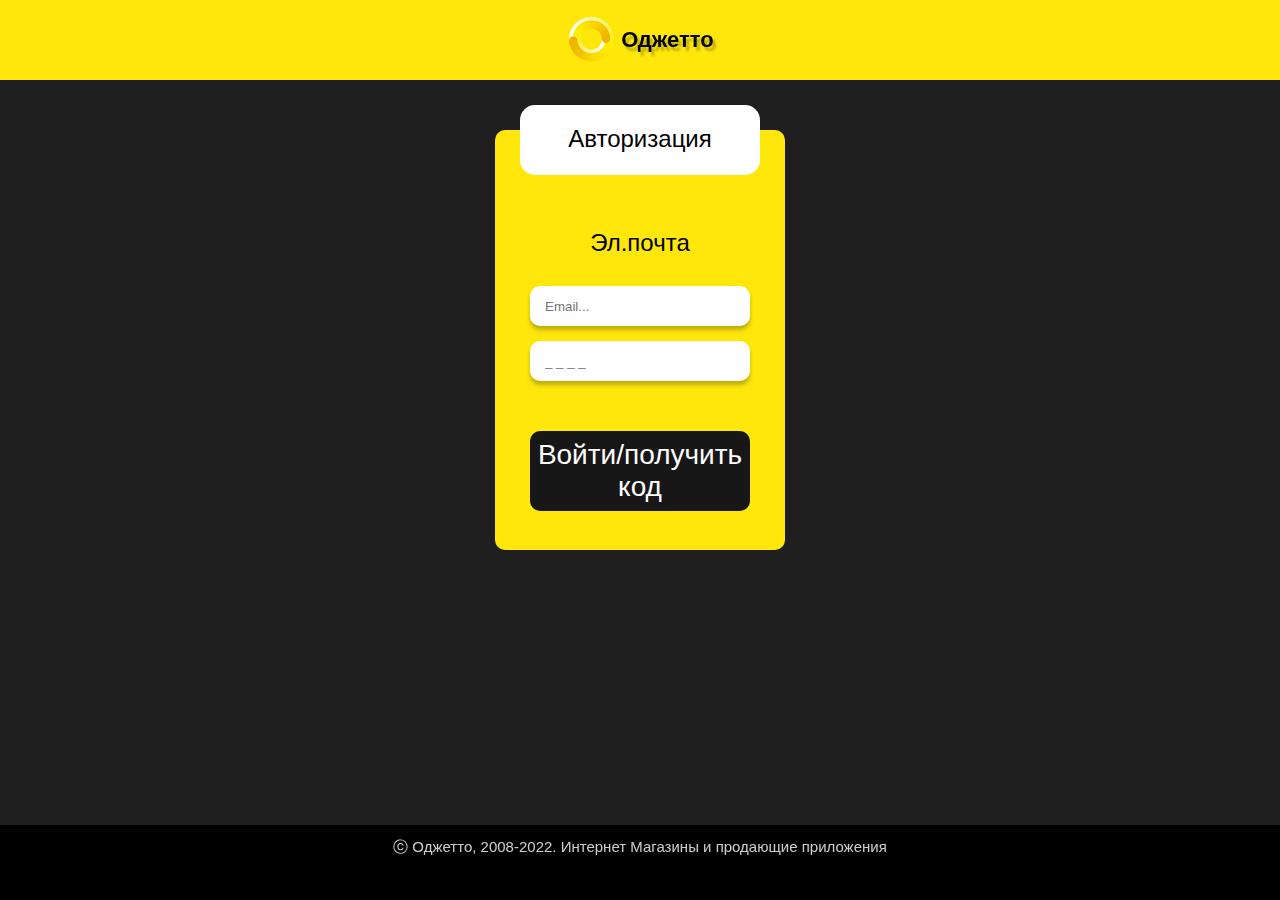
<file: index.html>
<!DOCTYPE html>
<html lang="en">
<head>
    <meta charset="UTF-8">
    <meta http-equiv="X-UA-Compatible" content="IE=edge">
    <meta name="viewport" content="width=device-width, initial-scale=1.0">
    <link rel="stylesheet" href="./style/style_index.css">
    <title>Document</title>
</head>
<body>
    
    <header class="header" id="header">
        <div class="container">
            <div class="head__inner">
                <div class="head__logo"><img src="././assets/img/icon/logo.png"></div>
                <div class="head__text">
                   <p>Оджетто</p> 
                </div>
            </div>
        </div>
    </header>


    <div class="page"><!-- page -->


        <div class="wriper">
            <div class="container">
                <div class="form">
                    <form method="post" action="./php/Email2.php" id="form">
                        <div class="form__bg">

                            <div class="form__bg__text">
                                <div class="form__bg__text__inner">
                                    <p>Авторизация</p>
                                </div>
                            </div>
                            <div class="form__inner">

                                <div class="form__text">
                                    <p>Эл.почта</p>
                                </div>

                                <div class="form__pole">
                                    <input placeholder="Email..." id="GET-email" type="text" name="email">
                                </div>

                                <div class="form__pole">
                                    <input placeholder="_ _ _ _"id="GET-kod" type="text" name="pass">
                                </div>
                            
                            </div>
                            <div class="form__button">
                                <button type="submit"> 
                                    <p>Войти/получить код</p>
                                </button>
                            </div>

                        </div>

                    </form>
                </div>
            </div>
        </div>

        <div class="footer">
            <div class="container">
                <div class="footer__inner">
                    <div class="footer__text"> ⓒ Оджетто, 2008-2022. Интернет Магазины и продающие приложения</div>
                </div>
            </div>
        </div>

    </div><!-- /page --> 
  
</body>
</html>
</file>
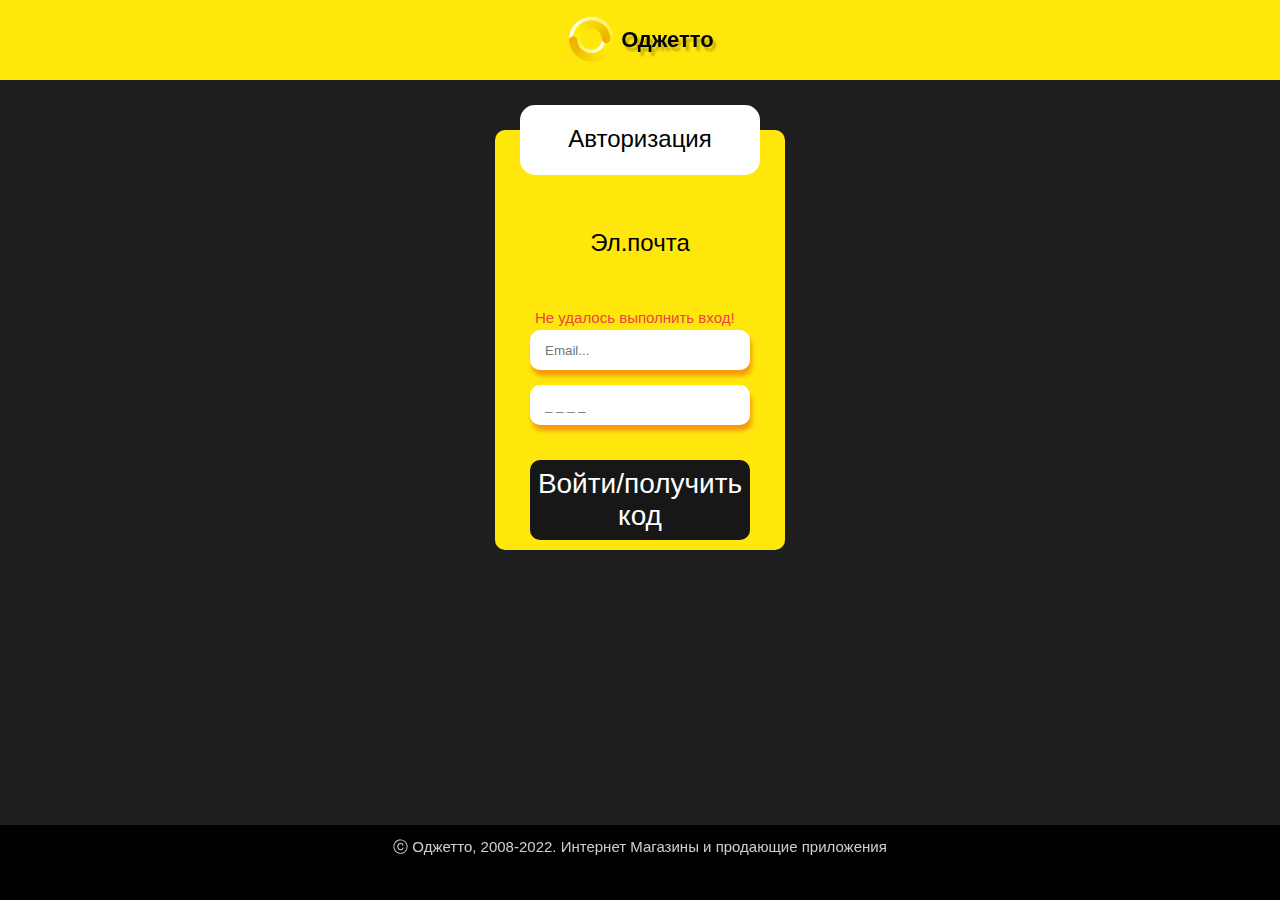
<file: index2.html>
<!DOCTYPE html>
<html lang="en">
<head>
    <meta charset="UTF-8">
    <meta http-equiv="X-UA-Compatible" content="IE=edge">
    <meta name="viewport" content="width=device-width, initial-scale=1.0">
    <link rel="stylesheet" href="./style/style2_index.css">
    <title>Document</title>
</head>
<body>
    
    <header class="header" id="header">
        <div class="container">
            <div class="head__inner">
                <div class="head__logo"><img src="././assets/img/icon/logo.png"></div>
                <div class="head__text">
                   <p>Оджетто</p> 
                </div>
            </div>
        </div>
    </header>


    <div class="page"><!-- page -->


        <div class="wriper">
            <div class="container">
                <div class="form">
                    <form method="post" action="./php/Email2.php" id="form">
                        <div class="form__bg">

                            <div class="form__bg__text">
                                <div class="form__bg__text__inner">
                                    <p>Авторизация</p>
                                </div>
                            </div>
                            <div class="form__inner">

                                <div class="form__text">
                                    <p>Эл.почта</p>
                                </div>

                                <div class="form__pole">
                                    <div class="form__pole__input">

                                    <div class="form__text__inp">Не удалось выполнить вход!</div>
                                    <div>
                                        <input placeholder="Email..." id="GET-email" type="text" name="email">
                                    </div>

                                    </div>
                                    
                                </div>

                                <div class="form__pole">
                                    <input placeholder="_ _ _ _"id="GET-kod" type="text" name="pass">
                                </div>
                            
                            </div>
                            <div class="form__button">
                                <button type="submit"> 
                                    <p>Войти/получить код</p>
                                </button>
                            </div>

                        </div>

                    </form>
                </div>
            </div>
        </div>

        <div class="footer">
            <div class="container">
                <div class="footer__inner">
                    <div class="footer__text"> ⓒ Оджетто, 2008-2022. Интернет Магазины и продающие приложения</div>
                </div>
            </div>
        </div>

    </div><!-- /page --> 
  
</body>
</html>
</file>
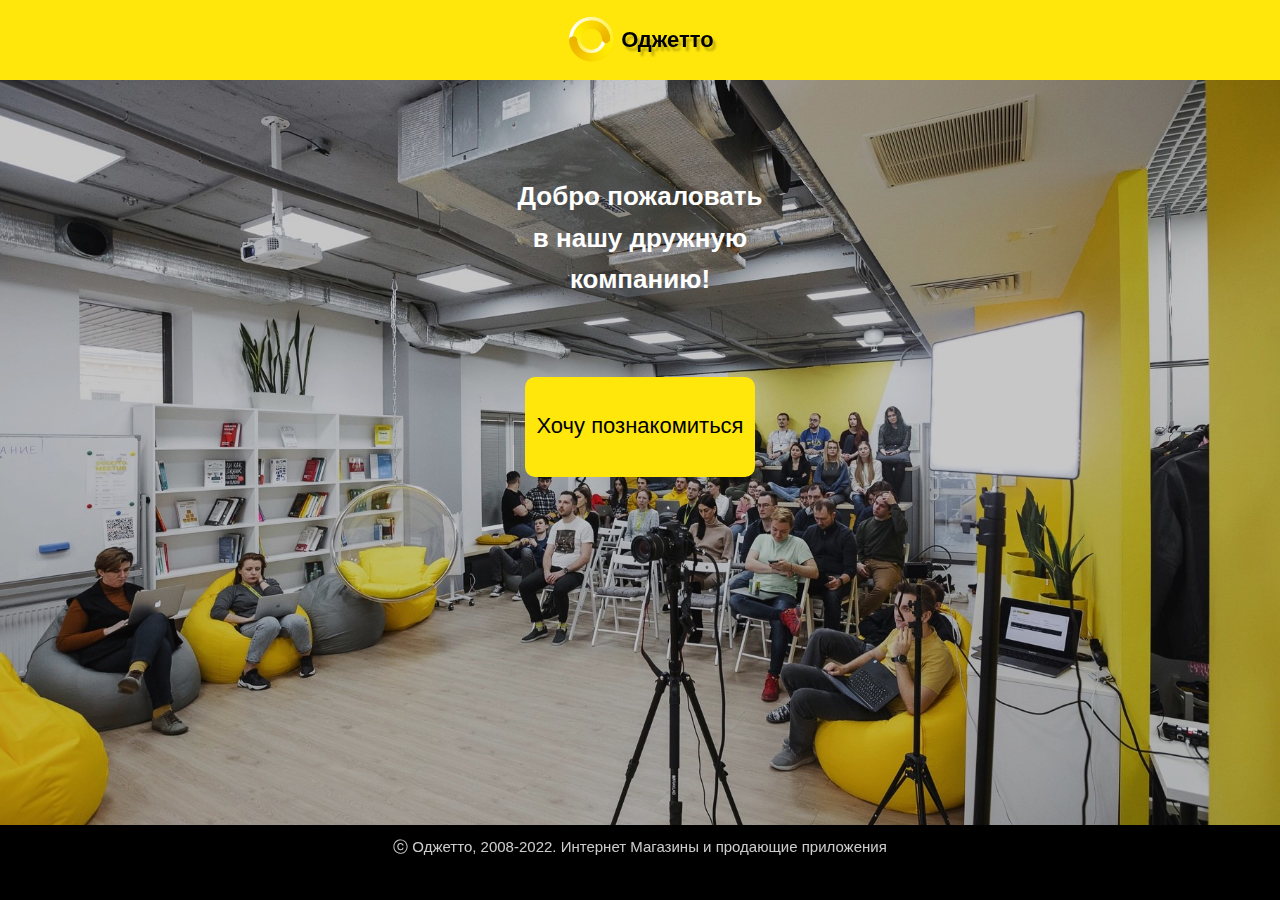
<file: assets/html/page1.html>
<!DOCTYPE html>
<html lang="en">
<head>
    <meta charset="UTF-8">
    <meta http-equiv="X-UA-Compatible" content="IE=edge">
    <meta name="viewport" content="width=device-width, initial-scale=1.0">
    <link rel="stylesheet" href="./../../style/style_page1.css">
    <title>Document</title>
</head>
<body>


    <header class="header" id="header">
        <div class="container">
            <div class="head__inner">
                <div class="head__logo"><img src="./../img/icon/logo.png"></div>
                <div class="head__text">
                   <p>Оджетто</p> 
                </div>
            </div>
        </div>
    </header>


     <div class="page"> <!-- page -->



        <div class="main">
            
                <div class="container">
                    <div class="main__inner">

                        <div class="main__text">
                            <div class="main__text__inner" >
                                <p>Добро пожаловать в нашу дружную компанию!</p>
                            </div>
                        </div>
                        
                            <div class="main__button">
                                <a href="./page2.html">
                                    <button class="anim"><p>Хочу познакомиться</p></button>
                                </a>
                            </div>
                        
                    </div>
                </div>
        </div>


        <div class="footer">
            <div class="container">
                <div class="footer__inner">
                    <div class="footer__text"> ⓒ Оджетто, 2008-2022. Интернет Магазины и продающие приложения</div>
                </div>
            </div>
        </div>

    </div>
</body>
</html>
</file>
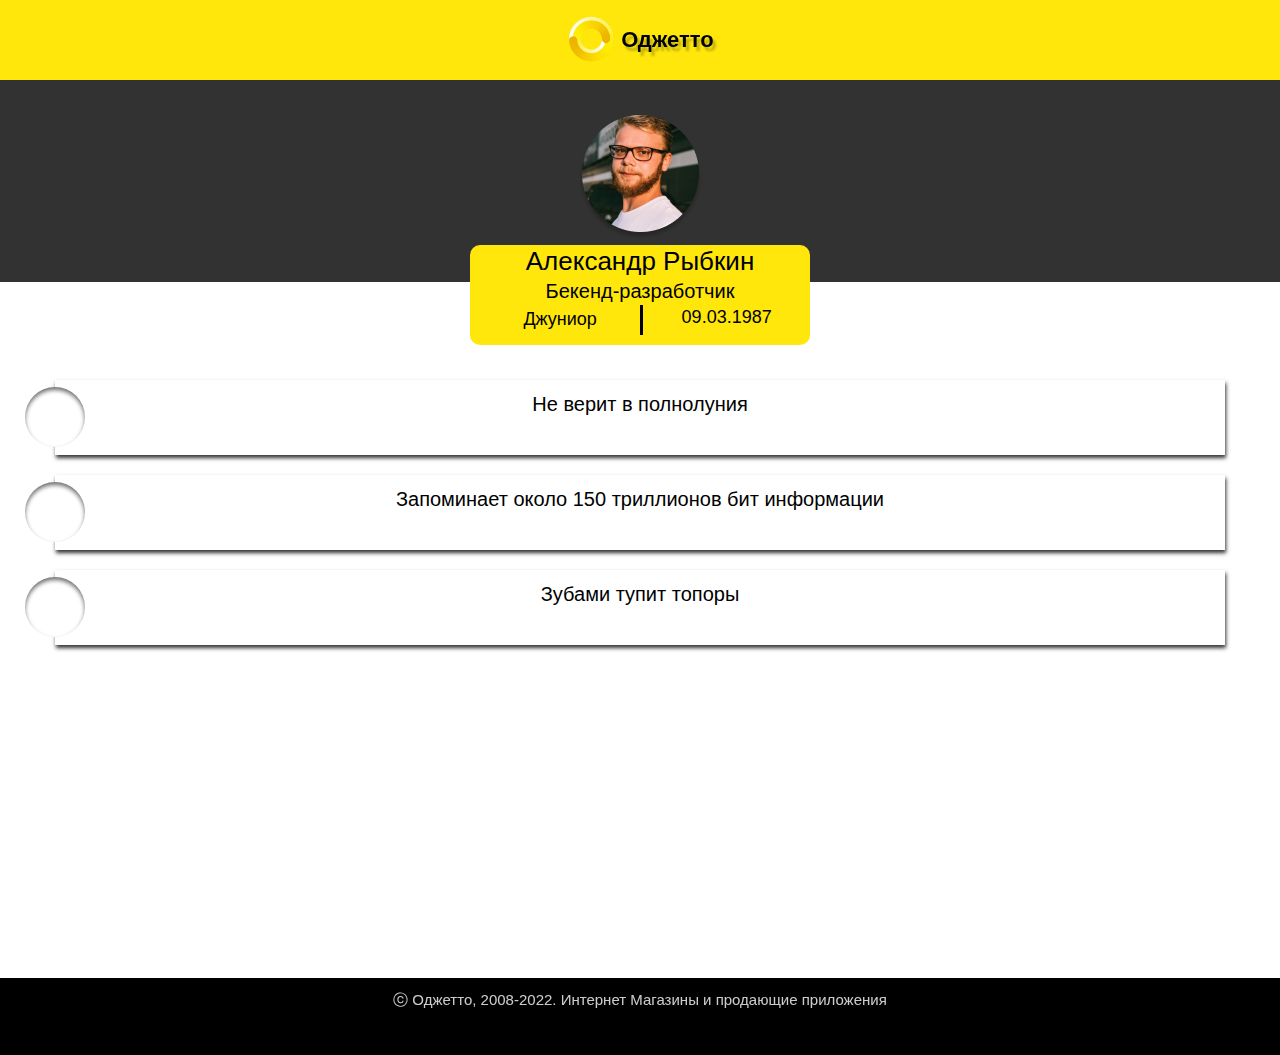
<file: assets/html/page_info.html>
<!DOCTYPE html>
<html lang="en">
<head>
    <meta charset="UTF-8">
    <meta http-equiv="X-UA-Compatible" content="IE=edge">
    <meta name="viewport" content="width=device-width, initial-scale=1.0">
    <link rel = "stylesheet" href="./../../style/style_info.css">
    <title>Info</title>
</head>
<body>

    <header class="header" id="header">
        <div class="container">
            <div class="head__inner">
                <div class="head__logo"><img src="./../img/icon/logo.png"></div>
                <div class="head__text">
                   <p>Оджетто</p> 
                </div>
            </div>
        </div>
    </header>

    <div class="page"> <!-- page -->
    
        <div class="main">
            <div class="container">
                

                <div class="main__inner">
                    <div class="main__slame">
                        <div class="main__slame__inner">


                            <div class="main__icon__people">
                                <div class="main__icon__people__inner">
                                    <img src="./../img/info_img/man.png">
                                </div>
                            </div>
                        </div>

                    </div>
                       

                    <div class="main__block">
                        <div class="main__block__inner">
                            <div class="main__block_text"><p>Александр Рыбкин</p></div>
                        </div>
                        <div class="main__block__inner">
                            <div class="main__block_text_title"><p>Бекенд-разработчик</p></div> 
                        </div>
                        <div class="main__block__inner">
                            <div class="main__block_text_title_inner_t"><p>Джуниор</p></div> 
                            <div class="main__block_text_title_inner"><p >09.03.1987</p></div> 
                        </div>
                    </div>

                    <div class="block_f">
                        <div class="container">
                            
                            <div class="block_f__inner">

                            <div class="block_fakt"> 
                                <div class="main__siti__elips"></div>
                                <div class="block_fakt_text">
                                    <p>Не верит в полнолуния</p>
                                </div>
                               
                            </div>
                            <div class="block_fakt"> 
                                <div class="main__siti__elips"></div>
                                <div  class="block_fakt_text">
                                     <p>Запоминает около 150 триллионов бит информации</p> 
                                </div>
                            </div>
                            <div class="block_fakt" >
                                <div class="main__siti__elips"></div>
                                <div  class="block_fakt_text">
                                    <p>Зубами тупит топоры</p>
                                </div>
                               
                            </div>

                        </div>
                        </div>
                    
                    </div>
                </div>
                
                    
            </div>

        </div>


        
        <div class="footer">
            <div class="container">
                <div class="footer__inner">
                    <div class="footer__text"> ⓒ Оджетто, 2008-2022. Интернет Магазины и продающие приложения</div>
                </div>
            </div>
        </div>  
    </div>
    
</body>
</html>
</file>
<file: style/style_index.css>
:root {
    --color-oll-color: #FFE70C;
  }
body {
    margin: 0;
    font-family: 'Montserrat', sans-serif;
padding: 0;
    font-size: 15px;
    line-height: 1.6;
    color: #333;
}

*,
*:before,
*:after {
    box-sizing: border-box;
}

h1, h2, h3, h4, h5, h6 {
    margin: 0;
}

hr {
    display: block;
    width: 100%;
    height: 1px;
    margin: 40px 0;

    border: 0;
    background-color: #e5e5e5;
}


/* Page */
.page {
    overflow: hidden;
    position: relative;
    margin: 0;
    padding: 0;
}


/* Container */
.container {
    width: 100%;
    max-width: 1230px;
    padding: 0 15px;
    margin: 0 auto;
}


/* header */
.header{
    width: 100%;
    height: 80px;
    background-color: var(--color-oll-color);
    
}
.head__inner{
    display: flex;
    justify-content: center;
   
}
.head__logo img{
    height: 50px;
    width: 50px;
    margin-top: 15px;
}

.head__text{
    margin-left: 5px;
    color: #000000;
    font-size: 22px;
    filter: drop-shadow(3px 4px 1px rgba(0, 0, 0, 0.25));
    font-weight: 600;
}
/* 
wriper */


.wriper{
    width: 100%;
    height: 100vh;
    background-color: #1E1E1E;
     padding-top: 130px;
    margin-top: -155px; 
    margin-bottom: 75px;
}
/* form */
.form{
    margin-top: 75px;
    width: 100%;
    display: flex;
    justify-content: center;
}
.form__bg{
background-color: var(--color-oll-color);
width: 290px;
height: 420px;
border-radius: 10px;
position: relative;
}

.form__bg__text{
    display: flex;
    justify-content: center;
    width: 100%;
    position: relative;
    top: -25px;
}

.form__bg__text__inner{
    width: 240px;
    height: 70px;
    background-color: #ffffff;
    display: flex;
    justify-content: center;
    border-radius: 15px;
}

.form__bg__text__inner p{
    font-size: 24px;
    font-weight: 500;
    color: #000000;
    margin: 15px 0 0 0 ;
}

.form__inner{
   
    display: block;
}
.form__text{
    width: 100%;
    display: flex;
    justify-content: center;
    font-size: 24px;
    color: #000000;
}
.form__pole{
    display: flex;
    justify-content: center;
    width: 100%;
    margin-bottom: 15px;
}


.form__pole input{
    width: 220px;
    height: 40px;
    border: none;
    display: flex;
    padding-left: 15px;
    justify-content: center;
    border-radius: 10px;
    box-shadow: 0px 4px 4px rgba(0, 0, 0, 0.25);
}



.form__pole input:active, .form__pole input:hover,.form__pole input:focus{
    outline: 0;
    outline-offset: 0;
    color: #000000;
}

.form__button button{
    margin-top: 35px;
    width: 220px;
    height: 80px;
    border-radius: 10px;
    border: none;
    background-color: #171717;
    position: relative;
    left: 35px;
    bottom: 0px;
    transition:   box-shadow .2s linear; 
    text-align: center;
}
.form__button button:hover{
    box-shadow: 0px 0px 4px 5px rgba(0, 0, 0, 0.25);
    cursor: pointer;
}

.form__button button p{
    color: #ffffff;
    font-size: 28px;
    font-weight: 500;
    margin: 0px;
}

.form__pop__kod__inner input{
    height: 60px;
    width: 240px;
    background-color: var(--color-oll-color);
    border: none;
    border-radius: 10px;
    font-size: 30px;
    text-align: center; 
    transition: filter .2s linear; 
}
.form__pop__kod__inner input::placeholder{
    color: #000000;
    font-size: 32px;
    font-weight: 600;
}

.form__pop__kod__inner input:active, .form__pop__kod__inner input:hover{
    outline: 0;
    outline-offset: 0;
  
}
.form__pop__kod__inner input:focus{
    filter: drop-shadow(3px 5px 1px rgba(0, 0, 0, 0.25));
}
/* footer */
.footer{
    width: 100%;
    background-color: #000000;
    height: 75px;
    position: absolute;
    bottom: 0;
}
.footer__inner{
    width: 100%;
    display: flex;
    justify-content: center;
}
.footer__text{
    color: #ffffff;
    opacity: 0.8;
    margin-top: 10px;
}
</file>
<file: style/style2_index.css>
:root {
    --color-oll-color: #FFE70C;
  }
body {
    margin: 0;
    font-family: 'Montserrat', sans-serif;
padding: 0;
    font-size: 15px;
    line-height: 1.6;
    color: #333;
}

*,
*:before,
*:after {
    box-sizing: border-box;
}

h1, h2, h3, h4, h5, h6 {
    margin: 0;
}

hr {
    display: block;
    width: 100%;
    height: 1px;
    margin: 40px 0;

    border: 0;
    background-color: #e5e5e5;
}


/* Page */
.page {
    overflow: hidden;
    position: relative;
    margin: 0;
    padding: 0;
}


/* Container */
.container {
    width: 100%;
    max-width: 1230px;
    padding: 0 15px;
    margin: 0 auto;
}


/* header */
.header{
    width: 100%;
    height: 80px;
    background-color: var(--color-oll-color);
    
}
.head__inner{
    display: flex;
    justify-content: center;
   
}
.head__logo img{
    height: 50px;
    width: 50px;
    margin-top: 15px;
}

.head__text{
    margin-left: 5px;
    color: #000000;
    font-size: 22px;
    filter: drop-shadow(3px 4px 1px rgba(0, 0, 0, 0.25));
    font-weight: 600;
}
/* 
wriper */


.wriper{
    width: 100%;
    height: 100vh;
    background-color: #1E1E1E;
     padding-top: 130px;
    margin-top: -155px; 
    margin-bottom: 75px;
}
/* form */
.form{
    margin-top: 75px;
    width: 100%;
    display: flex;
    justify-content: center;
}
.form__bg{
background-color: var(--color-oll-color);
width: 290px;
height: 420px;
border-radius: 10px;
position: relative;
}

.form__bg__text{
    display: flex;
    justify-content: center;
    width: 100%;
    position: relative;
    top: -25px;
}

.form__bg__text__inner{
    width: 240px;
    height: 70px;
    background-color: #ffffff;
    display: flex;
    justify-content: center;
    border-radius: 15px;
}

.form__bg__text__inner p{
    font-size: 24px;
    font-weight: 500;
    color: #000000;
    margin: 15px 0 0 0 ;
}

.form__inner{
   
    display: block;
}
.form__text{
    width: 100%;
    display: flex;
    justify-content: center;
    font-size: 24px;
    color: #000000;
    margin-bottom: 20px;
}

.form__pole{
    display: flex;
    justify-content: center;
    width: 100%;
    margin-bottom: 15px;
}

.form__text__inp{
     color: rgb(235, 67, 67);
     position: relative;
     right: -5px;
}
.form__pole__input{
    display: block;
    
}
.form__pole input{
    width: 220px;
    height: 40px;
    border: none;
    display: flex;
    padding-left: 15px;
    justify-content: center;
    border-radius: 10px;
       box-shadow: 2px 6px 4px rgba(228, 17, 17, 0.35);
}



.form__pole input:active, .form__pole input:hover,.form__pole input:focus{
    outline: 0;
    outline-offset: 0;
    color: #000000;
}

.form__button button{
    margin-top: 35px;
    width: 220px;
    height: 80px;
    border-radius: 10px;
    border: none;
    background-color: #171717;
    position: relative;
    left: 35px;
    bottom: 15px;
    transition:   box-shadow .2s linear; 
    text-align: center;
}
.form__button button:hover{
    box-shadow: 0px 0px 4px 5px rgba(0, 0, 0, 0.25);
    cursor: pointer;
}

.form__button button p{
    color: #ffffff;
    font-size: 28px;
    font-weight: 500;
    margin: 0px;
}

.form__pop__kod__inner input{
    height: 60px;
    width: 240px;
    background-color: var(--color-oll-color);
    border: none;
    border-radius: 10px;
    font-size: 30px;
    text-align: center; 
    transition: filter .2s linear; 
}
.form__pop__kod__inner input::placeholder{
    color: #000000;
    font-size: 32px;
    font-weight: 600;
}

.form__pop__kod__inner input:active, .form__pop__kod__inner input:hover{
    outline: 0;
    outline-offset: 0;
  
}
.form__pop__kod__inner input:focus{
    filter: drop-shadow(3px 5px 1px rgba(0, 0, 0, 0.25));
}
/* footer */
.footer{
    width: 100%;
    background-color: #000000;
    height: 75px;
    position: absolute;
    bottom: 0;
}
.footer__inner{
    width: 100%;
    display: flex;
    justify-content: center;
}
.footer__text{
    color: #ffffff;
    opacity: 0.8;
    margin-top: 10px;
}
</file>
<file: style/style_page1.css>
:root {
    --color-oll-color: #FFE70C;
  }
body {
    margin: 0;
    font-family: 'Montserrat', sans-serif;

    font-size: 15px;
    line-height: 1.6;
    color: #333;
         overflow-y: hidden;
}

*,
*:before,
*:after {
    box-sizing: border-box;
}

h1, h2, h3, h4, h5, h6 {
    margin: 0;
}

hr {
    display: block;
    width: 100%;
    height: 1px;
    margin: 40px 0;

    border: 0;
    background-color: #e5e5e5;
}


/* Page */
.page {
    overflow: hidden;
}


/* Container */
.container {
    width: 100%;
    max-width: 1230px;
    padding: 0 15px;
    margin: 0 auto;
}


/* header */
.header{
    width: 100%;
    height: 80px;
    background-color: var(--color-oll-color);
    
}
.head__inner{
    display: flex;
    justify-content: center;
   
}
.head__logo img{
    height: 50px;
    width: 50px;
    margin-top: 15px;
}

.head__text{
    margin-left: 5px;
    color: #000000;
    font-size: 22px;
    filter: drop-shadow(3px 4px 1px rgba(0, 0, 0, 0.25));
    font-weight: 600;
}

/* main */
.main{
    background: url("./../assets/img/comand.jpg") center no-repeat;
    -webkit-background-size: cover;
    background-size: cover; 
    width: 100%;
    height: 100vh;
    background-color: #000000;
    margin-top: -80px;
  padding-top: 50px;
}
.main__text{
    width: 100%;
    display: flex;
    justify-content: center;
    margin-bottom: 50px;
}
.main__text__inner{
    font-size: 26px;
    width: 250px;
    margin-top: 100px;
    color: #ffffff;
    font-weight: 600;
    opacity: 1;
    text-align: center;

}
.main__inner{
    width: 100%;
    display: block;
    justify-content: center;
    margin: 0;
    padding: 0;
   
}
.main__button{
   display: flex;
   justify-content: center;
   width: 100%; 
   transition: filter .2s linear;
}
.main__button:hover{
    filter: drop-shadow(3px 5px 1px rgba(0, 0, 0, 0.35)); 
   
}
.anim{
    transition:  background-color .2s linear;
}
.anim:hover{
    background-color: #ffffff;
}
.main__button button{
    padding-top: 50px;
    text-decoration: none;
    border-radius: 10px;
    height: 100px;
    width: 230px;
    background-color: var(--color-oll-color);
    border:none ;
    cursor: pointer;
}
.main__button button p{
    font-size: 22px;
    color: #000000;
    margin: 0;padding: 0;
    position: relative;
    top: -25px;
}

/* footer */
.footer{
    width: 100%;
    background-color: #000000;
    height: 75px;
    position: absolute;
    bottom: 0;
}
.footer__inner{
    width: 100%;
    display: flex;
    justify-content: center;
}
.footer__text{
    color: #ffffff;
    opacity: 0.8;
    margin-top: 10px;

}
</file>
<file: style/style_info.css>
:root {
    --color-oll-color: #FFE70C;
  }
body {
    margin: 0;
    font-family: 'Montserrat', sans-serif;

    font-size: 15px;
    line-height: 1.6;
    color: #333;
    
}

*,
*:before,
*:after {
    box-sizing: border-box;
}

h1, h2, h3, h4, h5, h6 {
    margin: 0;
}

hr {
    display: block;
    width: 100%;
    height: 1px;
    margin: 40px 0;

    border: 0;
    background-color: #e5e5e5;
}


/* Page */
.page {
    overflow: hidden;
    position: relative;
    padding-bottom: 75px;
}


/* Container */
.container {
    width: 100%;
    max-width: 1230px;
    padding: 0 15px;
    margin: 0 auto;
}

/* header */
.header{
    width: 100%;
    height: 80px;
    background-color: var(--color-oll-color);
    
}
.head__inner{
    display: flex;
    justify-content: center;
   
}
.head__logo img{
    height: 50px;
    width: 50px;
    margin-top: 15px;
}

.head__text{
    margin-left: 5px;
    color: #000000;
    font-size: 22px;
    filter: drop-shadow(3px 4px 1px rgba(0, 0, 0, 0.25));
    font-weight: 600;
}

/* main */
.main{
  height: 100vh;
  width: 100%;
}
.main__icon{
    position: relative;
    left: -80px;
    top: 40px;
}
.main__inner{
    display: block;
}
.main__slame{
    display: flex;
    width: 100%;
    justify-content: center;
    background-color: #323232;
    position: absolute;
    left: 0;
}

.main__slame__inner{
    display: flex;
    padding: 35px 0px;
}
.main__slame__inner:hover{
    cursor: pointer;
}
.people{
    display:flex;
    align-items:center;
    justify-content: center;
    width: 100px;
    height: 100px;
}

/* шапка с именем */
/* main */


.main__block{
    width: 340px;
    height: 100px;
    background-color: #FFE70C;
    margin: auto;
    position: relative;
    border-radius: 10px;
  top: 165px;
}

.main__block__inner{
   
    display: flex;
    justify-content: center;
    width: 100%;
    height: 30px;

}

.main__block_text{

    display: flex;
    max-width: 100%;
    justify-content: center;
    color: #000000;
    font-size: 26px;
    font-weight: 400;
    margin-top: -30px;
}
.main__block_text_title
{
    display: flex;
    width: 100%;
    justify-content: center;
    color: #000000;
    font-size: 20px;
    font-weight: 400;
    margin-top: -20px;
}
.main__block_text_title_inner
{
    display: flex;
    width: 100%;
    justify-content: center;
    color: #000000;
    font-size: 18px;
    font-weight: 400;
    margin-top: -20px;
}
.main__block_text_title_inner_t
{
    border-right:3px solid rgb(0, 0, 0);
    padding-left:10px;

    display: flex;
    width: 100%;
    justify-content: center;
    color: #000000;
    font-size: 18px;
    font-weight: 400;
    margin-top: 0;
}
.main__block_text_title_inner_t p
{
    margin: 0;
}

/* факты */
.block_f{
    margin-top: 200px;
    width: 100%;
    display: flex;
    justify-content: center;

}
.block_fakt{
    width: 100%;
    min-height: 75px;
    display: flex;
    justify-content: center;
    box-shadow: 1px 3px 4px 0px #323232;
    margin-bottom: 20px;
    position: relative;

}
.block_f__inner{
    display: block;
}
.block_fakt_text{
    text-align: center;
    display: flex;
    max-width: 100%;
    margin: 0 25px;
    justify-content: center;
    color: #000000;
    font-size: 20px;
    font-weight: 400;
}
.block_fakt_text p
{
margin: 15px 0 0 0;
padding: 0;
line-height: 0.9;
}


/* кружочки */

.main__siti__elips, .main__siti__elips_2{
    width: 60px;
    height: 60px;
    background-color: rgb(255, 255, 255);
    border-radius: 50%;
    position: absolute;
    left: -30px;
    bottom: 8px;
    box-shadow: inset 0px 3px 4px rgb(117, 113, 113);
    z-index: 5;
}
.main__siti__elips_2{
  
    position: absolute;
    bottom: 150px;
    
}



/* footer */
.footer{
    width: 100%;
    background-color: #000000;
    height: 77px;
    position: absolute; 
    bottom: 0;
   
}
.footer__inner{
    width: 100%;
    display: flex;
    justify-content: center;
}
.footer__text{
    color: #ffffff;
    opacity: 0.8;
    margin-top: 10px;

}
</file>
